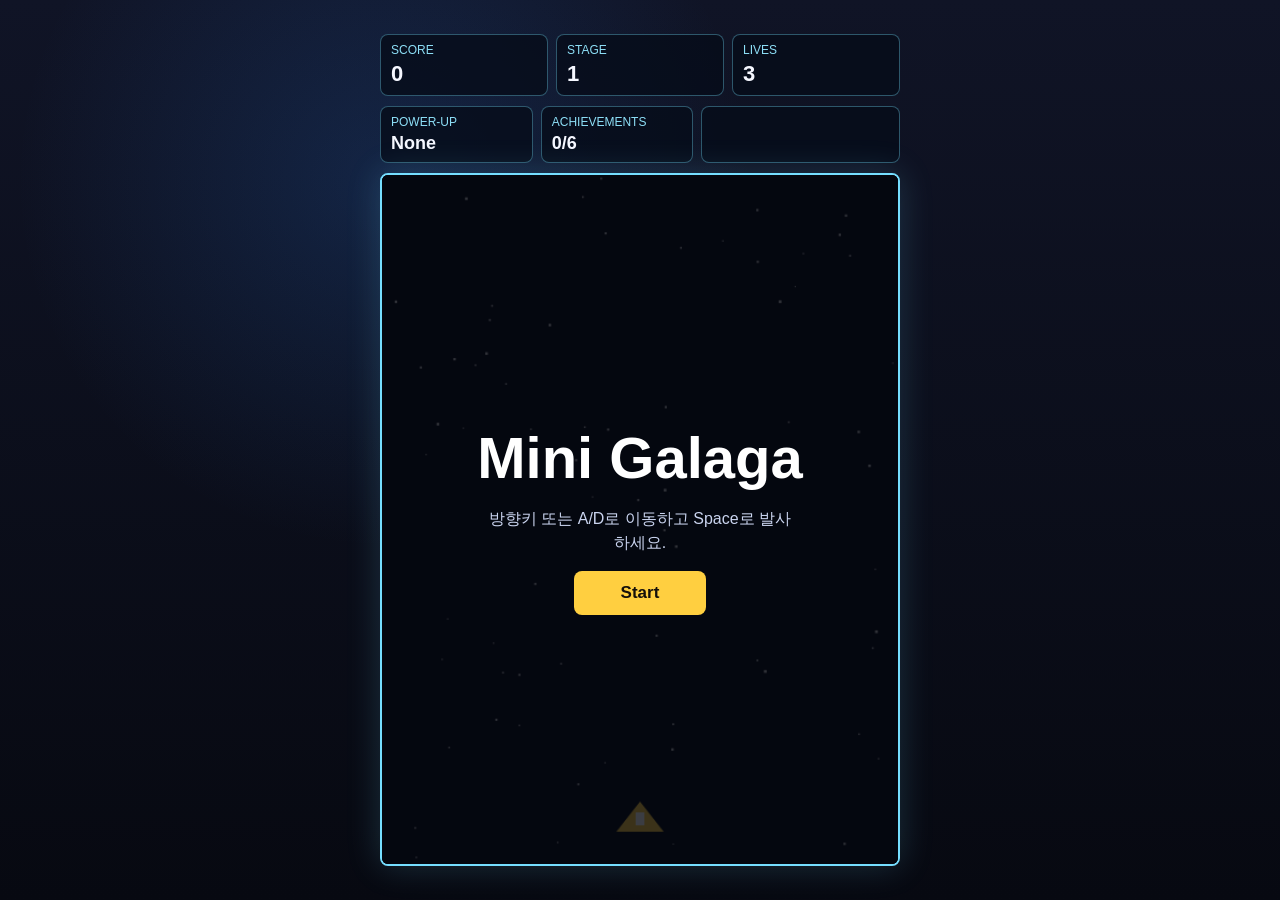
<file: index.html>
<!DOCTYPE html>
<html lang="ko">
<head>
  <meta charset="UTF-8">
  <meta name="viewport" content="width=device-width, initial-scale=1.0">
  <title>Mini Galaga</title>
  <link rel="stylesheet" href="style.css">
</head>
<body>
  <main class="game-shell">
    <section class="hud" aria-label="게임 상태">
      <div>
        <span class="label">Score</span>
        <strong id="score">0</strong>
      </div>
      <div>
        <span class="label">Stage</span>
        <strong id="stage">1</strong>
      </div>
      <div>
        <span class="label">Lives</span>
        <strong id="lives">3</strong>
      </div>
    </section>

    <section class="status-bar" aria-label="추가 상태">
      <div>
        <span class="label">Power-Up</span>
        <strong id="powerupState">None</strong>
      </div>
      <div>
        <span class="label">Achievements</span>
        <strong id="achievementCount">0/6</strong>
      </div>
      <div class="toast" id="achievementToast" aria-live="polite"></div>
    </section>

    <div class="canvas-wrap">
      <canvas id="gameCanvas" width="480" height="640" aria-label="갤러그 게임 화면"></canvas>
      <div id="overlay" class="overlay">
        <h1>Mini Galaga</h1>
        <p id="message">방향키 또는 A/D로 이동하고 Space로 발사하세요.</p>
        <button id="startButton" type="button">Start</button>
      </div>
    </div>
  </main>

  <script src="state.js"></script>
  <script src="logic.js"></script>
  <script src="render.js"></script>
  <script src="game.js"></script>
</body>
</html>
</file>
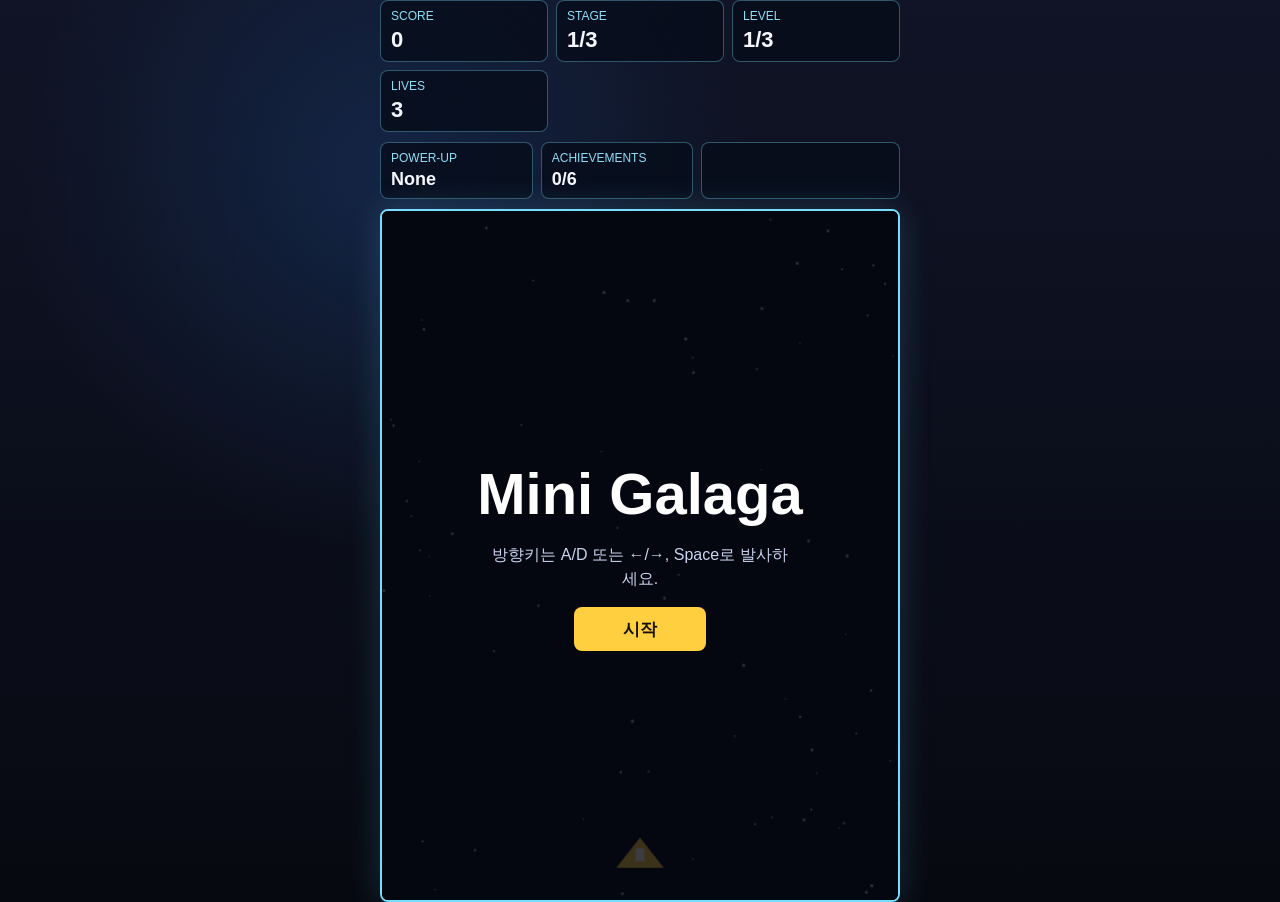
<file: frontend/index.html>
<!DOCTYPE html>
<html lang="ko">
<head>
  <meta charset="UTF-8">
  <meta name="viewport" content="width=device-width, initial-scale=1.0">
  <title>Mini Galaga</title>
  <link rel="stylesheet" href="style.css">
</head>
<body>
  <main class="game-shell">
    <section class="hud" aria-label="게임 상태">
      <div>
        <span class="label">Score</span>
        <strong id="score">0</strong>
      </div>
      <div>
        <span class="label">Stage</span>
        <strong id="stage">1/3</strong>
      </div>
      <div>
        <span class="label">Level</span>
        <strong id="level">1/3</strong>
      </div>
      <div>
        <span class="label">Lives</span>
        <strong id="lives">3</strong>
      </div>
    </section>

    <section class="status-bar" aria-label="추가 상태">
      <div>
        <span class="label">Power-Up</span>
        <strong id="powerupState">None</strong>
      </div>
      <div>
        <span class="label">Achievements</span>
        <strong id="achievementCount">0/6</strong>
      </div>
      <div class="toast" id="achievementToast" aria-live="polite"></div>
    </section>

    <div class="canvas-wrap">
      <canvas id="gameCanvas" width="480" height="640" aria-label="가로 슈팅 게임 화면"></canvas>
      <div id="overlay" class="overlay">
        <h1>Mini Galaga</h1>
        <p id="message">방향키는 A/D 또는 ←/→, Space로 발사하세요.</p>
        <button id="startButton" type="button">시작</button>
      </div>
    </div>
  </main>

  <script src="state.js"></script>
  <script src="logic.js"></script>
  <script src="render.js"></script>
  <script src="game.js"></script>
</body>
</html>
</file>
<file: style.css>
:root {
  color-scheme: dark;
  font-family: Arial, Helvetica, sans-serif;
  background: #080a12;
  color: #f5f7ff;
}

* {
  box-sizing: border-box;
}

body {
  min-height: 100vh;
  margin: 0;
  display: grid;
  place-items: center;
  background:
    radial-gradient(circle at 30% 20%, rgba(44, 123, 229, 0.18), transparent 32%),
    linear-gradient(180deg, #101426 0%, #070911 100%);
}

.game-shell {
  width: min(94vw, 520px);
}

.hud,
.status-bar {
  display: grid;
  gap: 8px;
  margin-bottom: 10px;
}

.hud {
  grid-template-columns: repeat(3, 1fr);
}

.status-bar {
  grid-template-columns: repeat(2, 1fr) 1.3fr;
}

.hud div,
.status-bar div {
  min-height: 54px;
  padding: 8px 10px;
  border: 1px solid rgba(117, 222, 255, 0.35);
  border-radius: 8px;
  background: rgba(7, 13, 26, 0.82);
}

.label {
  display: block;
  margin-bottom: 4px;
  color: #8ddff7;
  font-size: 12px;
  text-transform: uppercase;
}

.hud strong {
  font-size: 22px;
}

.status-bar strong {
  font-size: 18px;
}

.toast {
  display: flex;
  align-items: center;
  color: #ffe078;
  font-size: 14px;
  line-height: 1.4;
}

.canvas-wrap {
  position: relative;
  aspect-ratio: 3 / 4;
  border: 2px solid #75deff;
  border-radius: 8px;
  overflow: hidden;
  background: #050711;
  box-shadow: 0 0 34px rgba(117, 222, 255, 0.18);
}

canvas {
  display: block;
  width: 100%;
  height: 100%;
}

.overlay {
  position: absolute;
  inset: 0;
  display: grid;
  place-content: center;
  gap: 16px;
  padding: 28px;
  text-align: center;
  background: rgba(4, 7, 15, 0.78);
}

.overlay.hidden {
  display: none;
}

.overlay h1 {
  margin: 0;
  font-size: clamp(34px, 9vw, 58px);
  color: #ffffff;
}

.overlay p {
  max-width: 310px;
  margin: 0 auto;
  color: #cad4ef;
  line-height: 1.5;
}

button {
  justify-self: center;
  min-width: 132px;
  min-height: 44px;
  border: 0;
  border-radius: 8px;
  background: #ffcf40;
  color: #15100a;
  font-size: 17px;
  font-weight: 700;
  cursor: pointer;
}

button:hover {
  background: #ffe078;
}
</file>
<file: frontend/style.css>
:root {
  color-scheme: dark;
  font-family: Arial, Helvetica, sans-serif;
  background: #080a12;
  color: #f5f7ff;
}

* {
  box-sizing: border-box;
}

body {
  min-height: 100vh;
  margin: 0;
  display: grid;
  place-items: center;
  background:
    radial-gradient(circle at 30% 20%, rgba(44, 123, 229, 0.18), transparent 32%),
    linear-gradient(180deg, #101426 0%, #070911 100%);
}

.game-shell {
  width: min(94vw, 520px);
}

.hud,
.status-bar {
  display: grid;
  gap: 8px;
  margin-bottom: 10px;
}

.hud {
  grid-template-columns: repeat(3, 1fr);
}

.status-bar {
  grid-template-columns: repeat(2, 1fr) 1.3fr;
}

.hud div,
.status-bar div {
  min-height: 54px;
  padding: 8px 10px;
  border: 1px solid rgba(117, 222, 255, 0.35);
  border-radius: 8px;
  background: rgba(7, 13, 26, 0.82);
}

.label {
  display: block;
  margin-bottom: 4px;
  color: #8ddff7;
  font-size: 12px;
  text-transform: uppercase;
}

.hud strong {
  font-size: 22px;
}

.status-bar strong {
  font-size: 18px;
}

.toast {
  display: flex;
  align-items: center;
  color: #ffe078;
  font-size: 14px;
  line-height: 1.4;
}

.canvas-wrap {
  position: relative;
  aspect-ratio: 3 / 4;
  border: 2px solid #75deff;
  border-radius: 8px;
  overflow: hidden;
  background: #050711;
  box-shadow: 0 0 34px rgba(117, 222, 255, 0.18);
}

canvas {
  display: block;
  width: 100%;
  height: 100%;
}

.overlay {
  position: absolute;
  inset: 0;
  display: grid;
  place-content: center;
  gap: 16px;
  padding: 28px;
  text-align: center;
  background: rgba(4, 7, 15, 0.78);
}

.overlay.hidden {
  display: none;
}

.overlay h1 {
  margin: 0;
  font-size: clamp(34px, 9vw, 58px);
  color: #ffffff;
}

.overlay p {
  max-width: 310px;
  margin: 0 auto;
  color: #cad4ef;
  line-height: 1.5;
}

button {
  justify-self: center;
  min-width: 132px;
  min-height: 44px;
  border: 0;
  border-radius: 8px;
  background: #ffcf40;
  color: #15100a;
  font-size: 17px;
  font-weight: 700;
  cursor: pointer;
}

button:hover {
  background: #ffe078;
}
</file>
